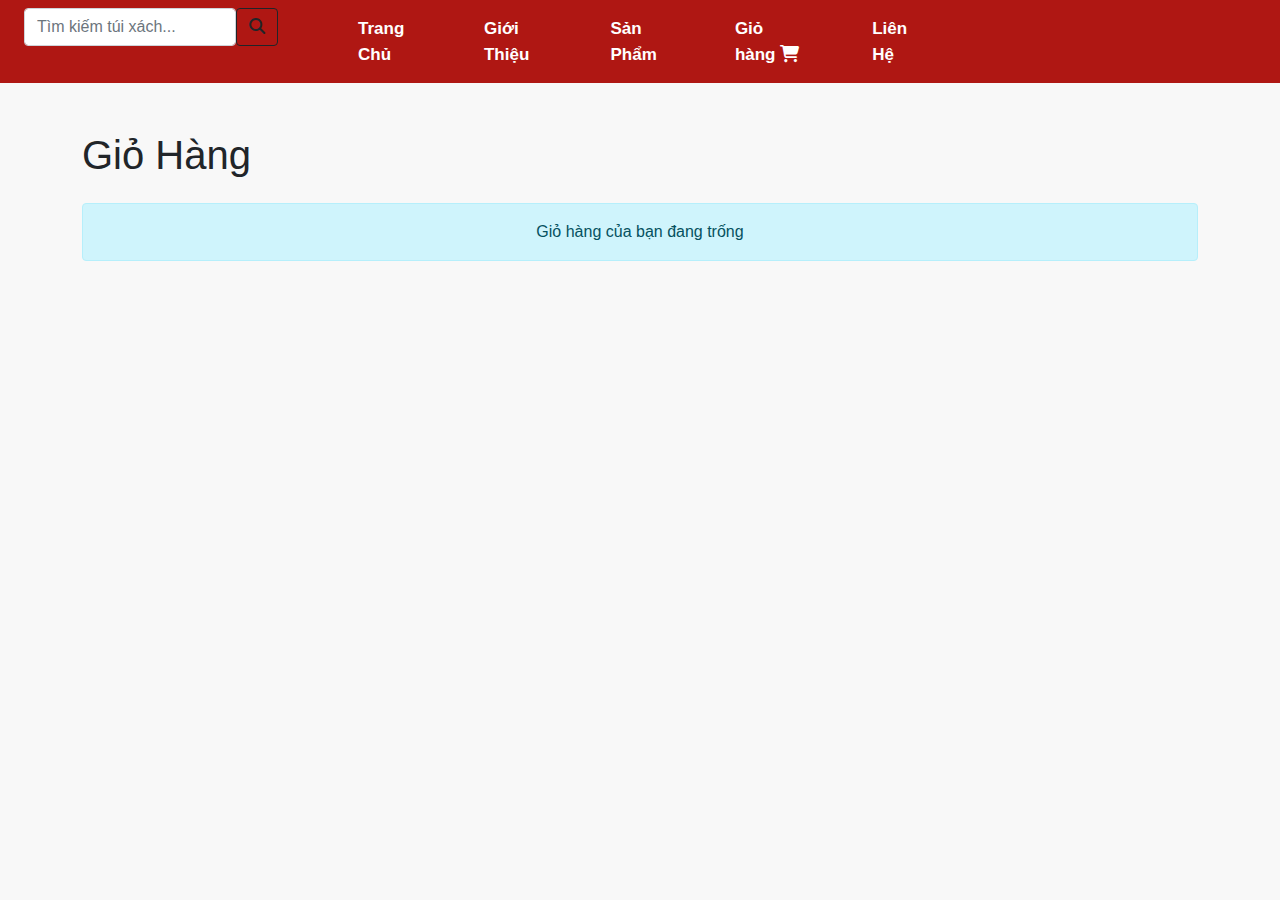
<file: cart/cart.html>
<!DOCTYPE html>
<html lang="en">
<head>
    <meta charset="UTF-8">
    <meta name="viewport" content="width=device-width, initial-scale=1.0">
    <title>Giỏ hàng</title>
    <link rel="stylesheet" href="../vendor/css/bootstrap.min.css">
    <link rel="stylesheet" href="../assets/index.css">
    <link rel="stylesheet" href="./cart.css">
    <script src="../vendor/js/bootstrap.min.js" defer></script>
    <script src="../js/index.js" defer></script>
    
    <script src="./cart.js" defer></script>
    <link rel="stylesheet" href="https://cdnjs.cloudflare.com/ajax/libs/font-awesome/6.2.1/css/all.min.css"/>
    <title>Project</title>

    
    
</head>
<body>
    <style>
         .cart-item-image {
            width: 100px;
            height: 100px;
            object-fit: cover;
        }
        .selected-item {
            background-color: #f0f0f0;
        }
    </style>
        <!--    start header-->
        <div class="row navigation">
            <div class="col-md-3 col-12">
                <nav class="navbar bg-body-tertiary">
                    <div class="container-fluid">
                        <form class="d-flex" role="search">
                            <input type="text" id="searchInput" class="form-control" placeholder="Tìm kiếm túi xách..."
                                aria-label="Search">
                            <button class="btn btn-outline-dark" type="submit"><i class="fas fa-search"></i></button>
                        </form>
                    </div>
                </nav>
            </div>
            <div class="col-md-6 col-12">
                <nav class="navbar navbar-expand-lg bg-body-tertiary">
                    <div class="container-fluid">
                        <button class="navbar-toggler" type="button" data-bs-toggle="collapse" data-bs-target="#navbarNav"
                            aria-controls="navbarNav" aria-expanded="false" aria-label="Toggle navigation">
                            <span class="navbar-toggler-icon"></span>
                        </button>
                        <div class="collapse navbar-collapse" id="navbarNavDropdown">
                            <ul class="navbar-nav mx-auto">
                                <li class="nav-item">
                                    <a class="nav-link me-5 home active" aria-current="page" href="../index.html">Trang Chủ</a>
                                </li>
                                <li class="nav-item">
                                    <a class="nav-link me-5" href="../otherpage/gioithieu.html">Giới Thiệu</a>
                                </li>
                                <li class="nav-item">
                                    <a class="nav-link me-5" href="../product/product.html">Sản Phẩm</a>
                                </li>
                                <li class="nav-item">
                                    <a class="nav-link me-5" href="./cart.html">Giỏ hàng <i class="fa fa-cart-shopping"></i></a>
                                </li>
                                <li class="nav-item">
                                    <a class="nav-link" href="../otherpage/lienhe.html">Liên Hệ</a>
                                </li>
                            </ul>
                        </div>
                    </div>
                </nav>
            </div>
            
                   
        </div>
        <!--end header-->

        <div class="container mt-5">
            <h1 class="mb-4">Giỏ Hàng</h1>
            
            <div id="cart-empty" class="alert alert-info text-center" style="display: none;">
                Giỏ hàng của bạn đang trống
            </div>
    
            <div id="cart-container" class="row" style="display: none;">
                <div class="col-md-8">
                    <div class="mb-3">
                        <div class="form-check">
                            <input class="form-check-input" type="checkbox" id="select-all">
                            <label class="form-check-label" for="select-all">
                                Chọn tất cả
                            </label>
                        </div>
                    </div>
                    <div id="cart-items" class="list-group">
                        <!-- Các sản phẩm trong giỏ hàng sẽ được thêm ở đây -->
                    </div>
                </div>
                <div class="col-md-4">
                    <div class="card">
                        <div class="card-body">
                            <h5 class="card-title">Tổng Cộng</h5>
                            <p class="card-text fs-4 fw-bold" id="cart-total">0 ₫</p>
                            <p id="selected-count" class="text-muted">Chưa chọn sản phẩm</p>
                            <button id="clear-cart" class="btn btn-danger w-100 mb-2">Xóa Giỏ Hàng</button>
                            <button id="checkout" class="btn btn-success w-100" disabled>Thanh Toán</button>
                        </div>
                    </div>
                </div>
            </div>
        </div>
    
        <!-- Bootstrap JS và Popper.js -->
        <script src="https://cdn.jsdelivr.net/npm/@popperjs/core@2.11.6/dist/umd/popper.min.js"></script>
        <script src="https://cdn.jsdelivr.net/npm/bootstrap@5.3.0/dist/js/bootstrap.min.js"></script>
        

</body>
</html>
</file>
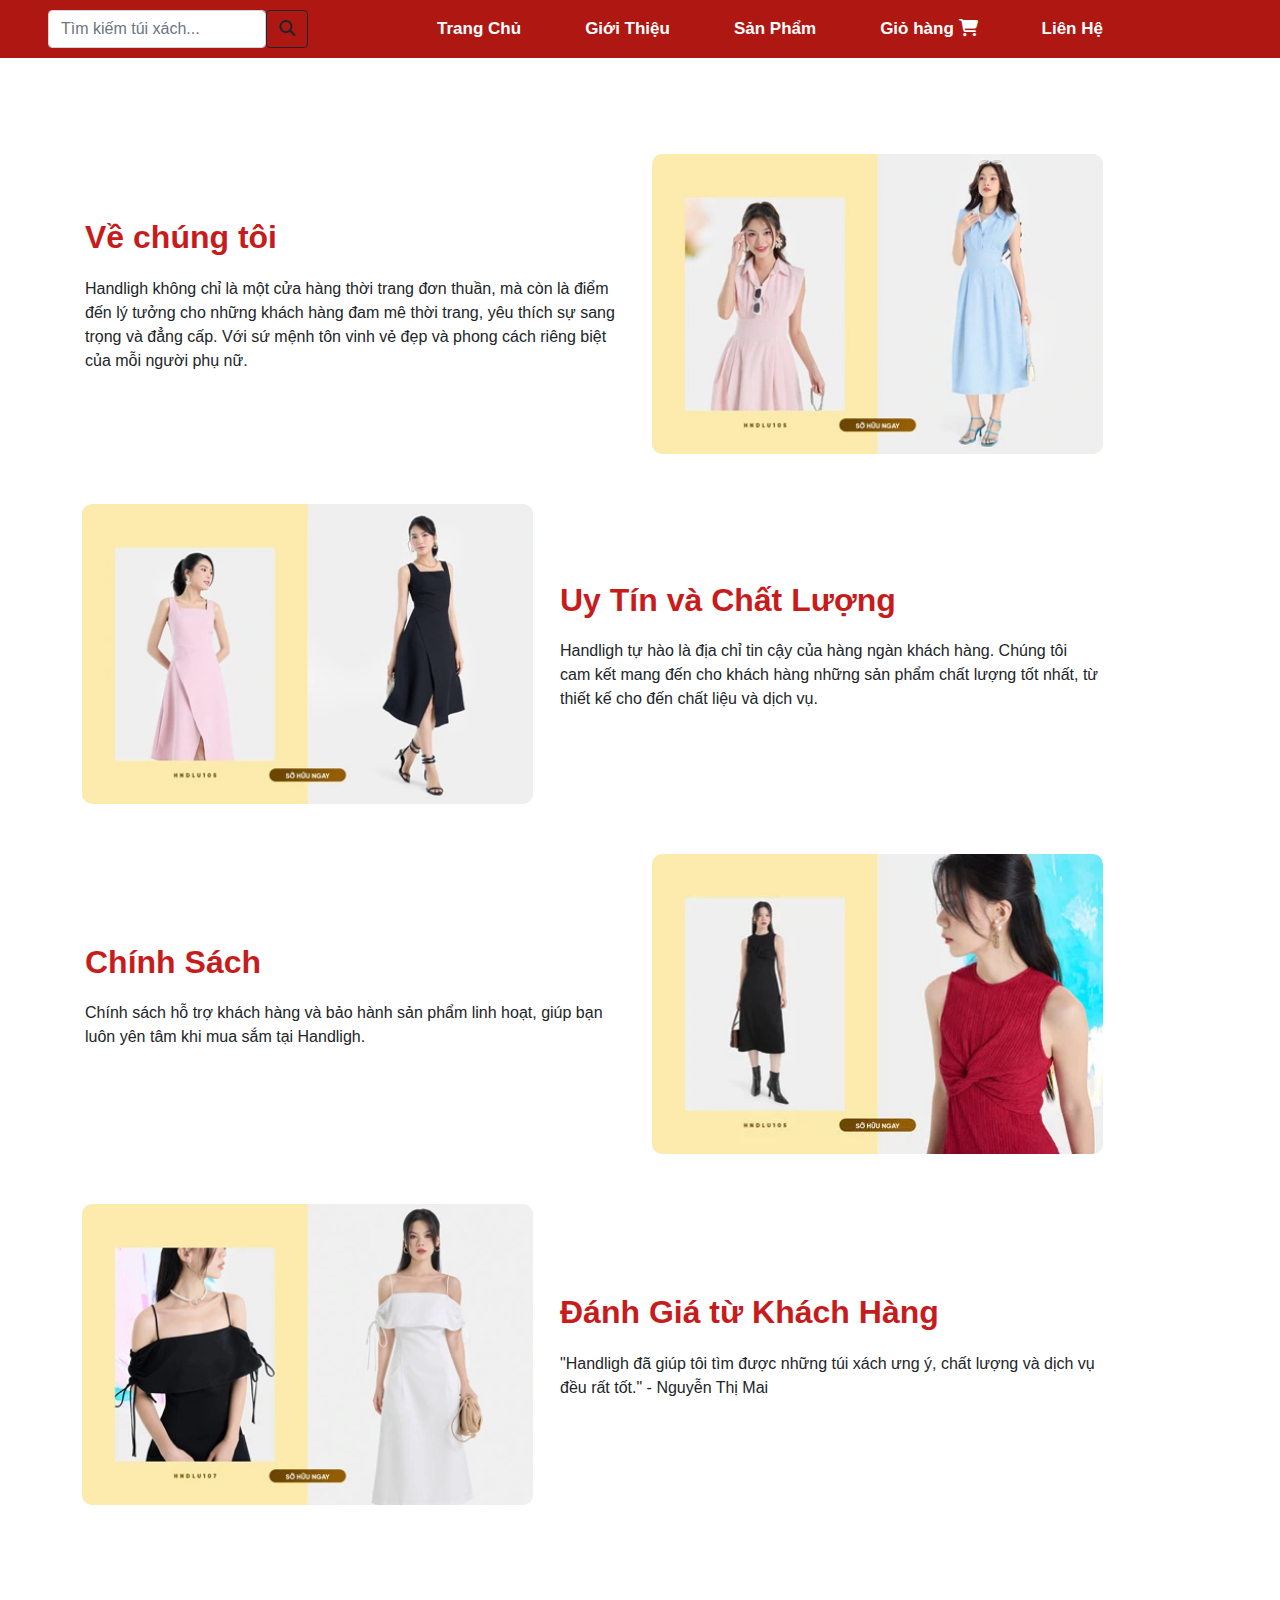
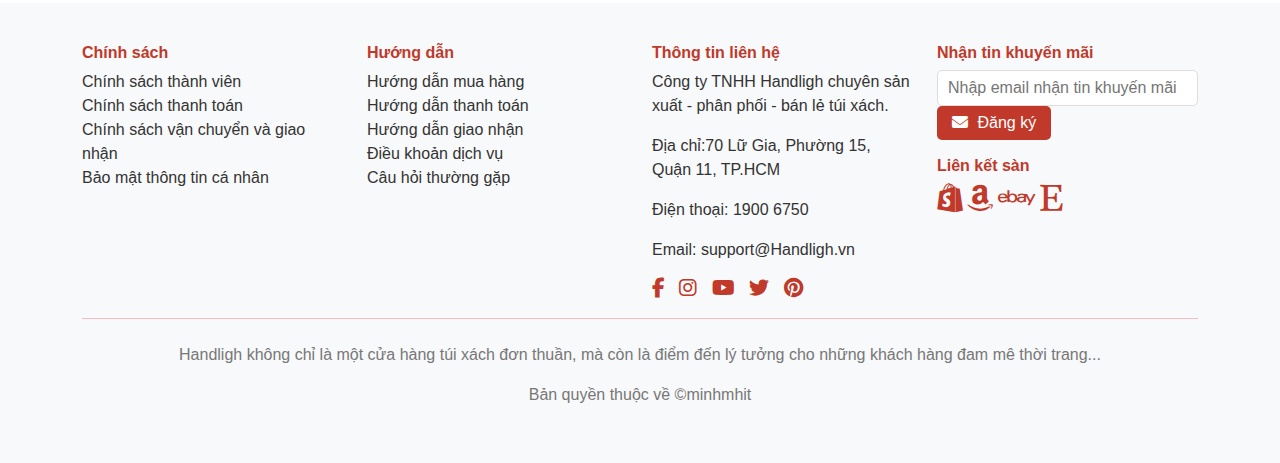
<file: otherpage/gioithieu.html>
<!DOCTYPE html>
<html lang="en">
<head>
    <meta charset="UTF-8">
    <meta name="viewport" content="width=device-width, initial-scale=1.0">
    <link rel="stylesheet" href="../vendor/css/bootstrap.min.css">
    <link rel="stylesheet" href="https://cdnjs.cloudflare.com/ajax/libs/font-awesome/6.2.1/css/all.min.css"/>
    <link rel="stylesheet" href="../assets/index.css">
    <style>
       .section-title {
    color: #c71c1c;
    font-weight: bold;
    margin-bottom: 20px;
}

.content-section {
    margin-bottom: 50px;
}

.content-section img {
    width: 100%;
    border-radius: 8px;
}

.content-section .text-content {
    padding: 15px;
}

.highlight-box {
    background-color: #f8f1d6;
    padding: 0; 
    border-radius: 10px;
    overflow: hidden; 
    position: relative;
    height: 100%; 
}

.highlight-box img {
    position: relative; 
    width: 100%; 
    height: 100%; 
    object-fit: cover; 
    border-radius: 10px;
}

    </style>
    <title>GioiThieu</title>
</head>
<body>
    <div class="row navigation mb-5">
        <div class="col-12">
            <nav class="navbar navbar-expand-lg bg-body-tertiary">
                <div class="container-fluid ">
                    <div class="container-fluid col-md-3 col-sm-8 ">
                    <form class="d-flex" role="search">
                        <input type="text" id="searchInput" class="form-control" placeholder="Tìm kiếm túi xách..."
                               aria-label="Search">
                        <button class="btn btn-outline-dark" type="submit"><i class="fas fa-search"></i></button>
                    </form>
                </div>

                    <!-- Toggle Button -->
                    <button class="navbar-toggler rounded-pill btn-outline-warning btn-danger" type="button" data-bs-toggle="collapse" data-bs-target="#navbarNavAll"
                            aria-controls="navbarNavAll" aria-expanded="false" aria-label="Toggle navigation">
                        <i class="fas fa-home"></i>
                    </button>

                    <!-- Collapsible Content -->
                    <div class="collapse navbar-collapse" id="navbarNavAll">
                        <ul class="navbar-nav mx-auto">
                            <li class="nav-item me-5" ><a class="nav-link" href="../index.html">Trang Chủ</a></li>
                            <li class="nav-item me-5"><a class="nav-link" href="./gioithieu.html">Giới Thiệu</a></li>
                            <li class="nav-item me-5"><a class="nav-link" href="../product/product.html">Sản Phẩm</a></li>
                            <li class="nav-item me-5"><a class="nav-link" href="../cart/cart.html">Giỏ hàng <i class="fa fa-cart-shopping"></i></a></li>
                            <li class="nav-item me-5"><a class="nav-link" href="./lienhe.html">Liên Hệ</a></li>
                        </ul>

                    </div>

            </nav>
        </div>

    </div>
    <div class="container py-5">
        <!-- Về chúng tôi -->
        <div class="row content-section align-items-center">
            <div class="col-md-6 text-content">
                <h2 class="section-title">Về chúng tôi</h2>
                <p>Handligh không chỉ là một cửa hàng thời trang đơn thuần, mà còn là điểm đến lý tưởng cho những khách hàng đam mê thời trang, yêu thích sự sang trọng và đẳng cấp. Với sứ mệnh tôn vinh vẻ đẹp và phong cách riêng biệt của mỗi người phụ nữ.</p>
            </div>
            <div class="col-md-5">
                <div class="highlight-box">
                    <img src="../assets/img/about/ab1.webp" alt="Về chúng tôi">
                </div>
            </div>
        </div>
    
        <!-- Uy Tín và Chất Lượng -->
        <div class="row content-section align-items-center">
            <div class="col-md-6 order-md-2 text-content">
                <h2 class="section-title">Uy Tín và Chất Lượng</h2>
                <p>Handligh tự hào là địa chỉ tin cậy của hàng ngàn khách hàng. Chúng tôi cam kết mang đến cho khách hàng những sản phẩm chất lượng tốt nhất, từ thiết kế cho đến chất liệu và dịch vụ.</p>
            </div>
            <div class="col-md-5 order-md-1">
                <div class="highlight-box">
                    <img src="../assets/img/about/ab2.webp" alt="Uy tín và chất lượng">
                </div>
            </div>
        </div>
    
        <!-- Chính Sách -->
        <div class="row content-section align-items-center">
            <div class="col-md-6 text-content">
                <h2 class="section-title">Chính Sách</h2>
                <p>Chính sách hỗ trợ khách hàng và bảo hành sản phẩm linh hoạt, giúp bạn luôn yên tâm khi mua sắm tại Handligh.</p>
            </div>
            <div class="col-md-5">
                <div class="highlight-box">
                    <img src="../assets/img/about/ab3.webp" alt="Chính sách">
                </div>
            </div>
        </div>
    
        <!-- Đánh Giá từ Khách Hàng -->
        <div class="row content-section align-items-center">
            <div class="col-md-6 order-md-2 text-content">
                <h2 class="section-title">Đánh Giá từ Khách Hàng</h2>
                <p>"Handligh đã giúp tôi tìm được những túi xách ưng ý, chất lượng và dịch vụ đều rất tốt." - Nguyễn Thị Mai</p>
            </div>
            <div class="col-md-5 order-md-1">
                <div class="highlight-box">
                    <img src="../assets/img/about/ab4.webp" alt="Khách hàng">
                </div>
            </div>
        </div>
    </div>
    <!-- footer -->
    <footer id="LienHe" class="footer">
        <div class="container">
            <div class="row">
                <!-- Policy Section -->
                <div class="col-md-3">
                    <h6>Chính sách</h6>
                    <ul class="list-unstyled">
                        <li><a href="#">Chính sách thành viên</a></li>
                        <li><a href="#">Chính sách thanh toán</a></li>
                        <li><a href="#">Chính sách vận chuyển và giao nhận</a></li>
                        <li><a href="#">Bảo mật thông tin cá nhân</a></li>
                    </ul>
                </div>

                <!-- Guide Section -->
                <div class="col-md-3">
                    <h6>Hướng dẫn</h6>
                    <ul class="list-unstyled">
                        <li><a href="#">Hướng dẫn mua hàng</a></li>
                        <li><a href="#">Hướng dẫn thanh toán</a></li>
                        <li><a href="#">Hướng dẫn giao nhận</a></li>
                        <li><a href="#">Điều khoản dịch vụ</a></li>
                        <li><a href="#">Câu hỏi thường gặp</a></li>
                    </ul>
                </div>

                <!-- Contact Information -->
                <div class="col-md-3">
                    <h6>Thông tin liên hệ</h6>
                    <p>Công ty TNHH Handligh chuyên sản xuất - phân phối - bán lẻ túi xách.</p>
                    <p>Địa chỉ:70 Lữ Gia, Phường 15, Quận 11, TP.HCM</p>
                    <p>Điện thoại: 1900 6750</p>
                    <p>Email: support@Handligh.vn</p>

                    <!-- Social Media Icons -->
                    <div class="social-icons">
                        <a href="#"><i class="fab fa-facebook-f"></i></a>
                        <a href="#"><i class="fab fa-instagram"></i></a>
                        <a href="#"><i class="fab fa-youtube"></i></a>
                        <a href="#"><i class="fab fa-twitter"></i></a>
                        <a href="#"><i class="fab fa-pinterest"></i></a>
                    </div>
                </div>

                <!-- Newsletter Section -->
                <div class="col-md-3">
                    <h6>Nhận tin khuyến mãi</h6>
                    <div class="newsletter">
                        <input type="email" placeholder="Nhập email nhận tin khuyến mãi">
                        <button type="submit">
                            <i class="fas fa-envelope"></i> Đăng ký
                        </button>
                    </div>
                    <h6 class="mt-3">Liên kết sàn</h6>
                    <div>
                        <a href="#"><i class="fab fa-shopify" style="font-size: 30px; color: #c0392b;"></i></a>
                        <a href="#"><i class="fab fa-amazon" style="font-size: 30px; color: #c0392b;"></i></a>
                        <a href="#"><i class="fab fa-ebay" style="font-size: 30px; color: #c0392b;"></i></a>
                        <a href="#"><i class="fab fa-etsy" style="font-size: 30px; color: #c0392b;"></i></a>
                    </div>
                </div>
            </div>
            <hr style="color:red;">
            <!-- Bottom Text -->
            <div class="bottom-text mt-4">
                <p>Handligh không chỉ là một cửa hàng túi xách đơn thuần, mà còn là điểm đến lý tưởng cho những khách
                    hàng đam mê thời trang...</p>
                <p>Bản quyền thuộc về &copy;minhmhit</p>
            </div>
        </div>
    </footer>
    <!--footer-->
</body>
</html>
</file>
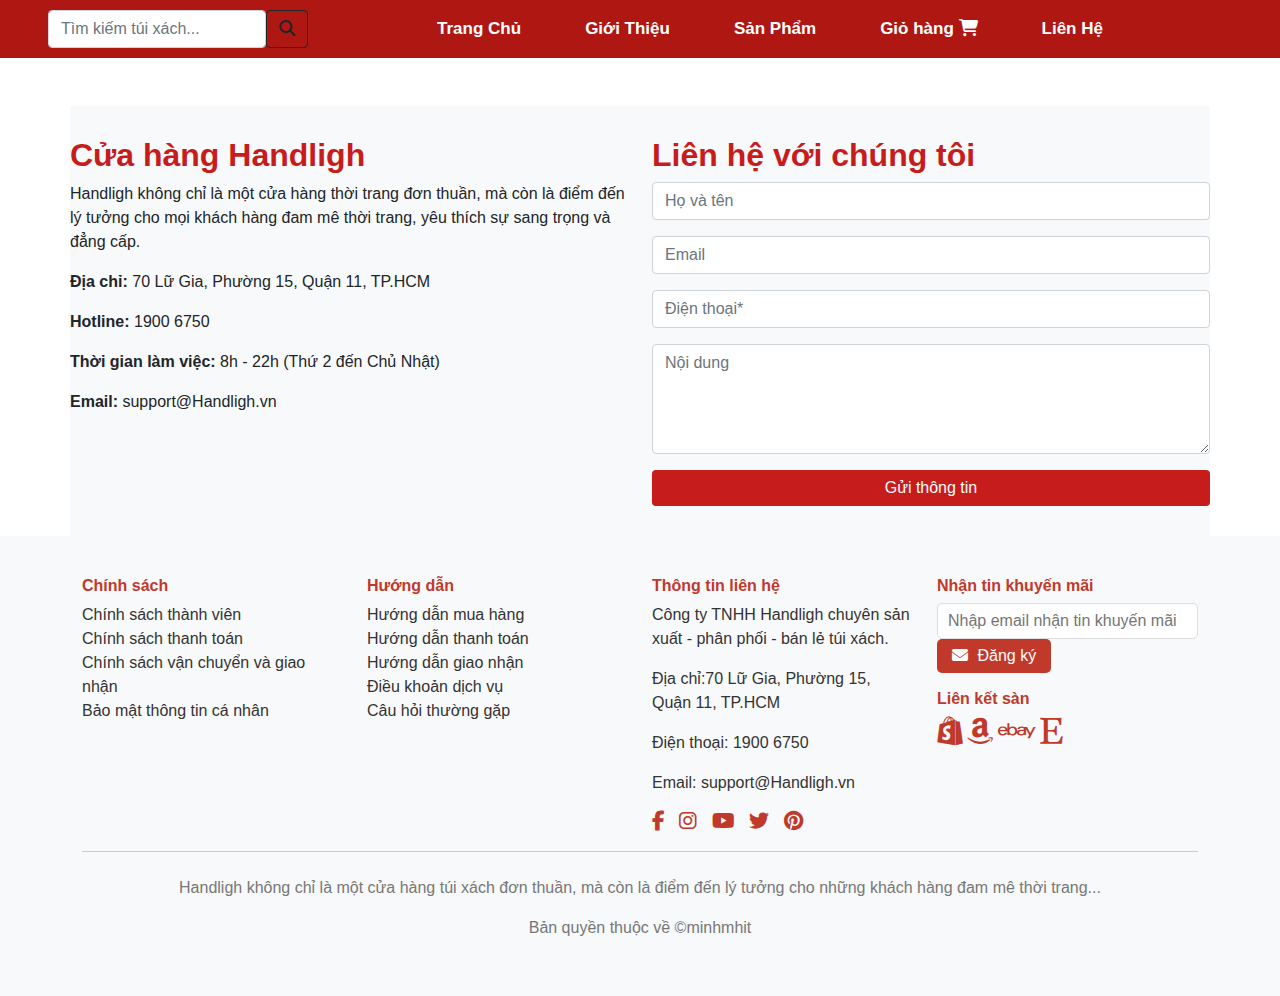
<file: otherpage/lienhe.html>
<!DOCTYPE html>
<html lang="en">
<head>
    <meta charset="UTF-8">
    <meta name="viewport" content="width=device-width, initial-scale=1.0">
    <link rel="stylesheet" href="../vendor/css/bootstrap.min.css">
    <link rel="stylesheet" href="https://cdnjs.cloudflare.com/ajax/libs/font-awesome/6.2.1/css/all.min.css"/>
    

    <style>
        .contact-section {
            padding: 30px 0;
            background-color: #f8f9fa;
        }
        .contact-section h2 {
            color: #c71c1c;
            font-weight: bold;
        }
        .contact-form button {
            background-color: #c71c1c;
            border: none;
        }
        .contact-form button:hover {
            background-color: #a81818;
        }
    </style>
    <link rel="stylesheet" href="../assets/index.css">
    <title>Lien He</title>
</head>
<body>
    <div class="row navigation mb-5">
        <div class="col-12">
            <nav class="navbar navbar-expand-lg bg-body-tertiary">
                <div class="container-fluid ">
                    <div class="container-fluid col-md-3 col-sm-8 ">
                    <form class="d-flex" role="search">
                        <input type="text" id="searchInput" class="form-control" placeholder="Tìm kiếm túi xách..."
                               aria-label="Search">
                        <button class="btn btn-outline-dark" type="submit"><i class="fas fa-search"></i></button>
                    </form>
                </div>

                    <!-- Toggle Button -->
                    <button class="navbar-toggler rounded-pill btn-outline-warning btn-danger" type="button" data-bs-toggle="collapse" data-bs-target="#navbarNavAll"
                            aria-controls="navbarNavAll" aria-expanded="false" aria-label="Toggle navigation">
                        <i class="fas fa-home"></i>
                    </button>

                    <!-- Collapsible Content -->
                    <div class="collapse navbar-collapse" id="navbarNavAll">
                        <ul class="navbar-nav mx-auto">
                            <li class="nav-item me-5" ><a class="nav-link" href="../index.html">Trang Chủ</a></li>
                            <li class="nav-item me-5"><a class="nav-link" href="./gioithieu.html">Giới Thiệu</a></li>
                            <li class="nav-item me-5"><a class="nav-link" href="../product/product.html">Sản Phẩm</a></li>
                            <li class="nav-item me-5"><a class="nav-link" href="../cart/cart.html">Giỏ hàng <i class="fa fa-cart-shopping"></i></a></li>
                            <li class="nav-item me-5"><a class="nav-link" href="./lienhe.html">Liên Hệ</a></li>
                        </ul>

                    </div>

            </nav>
        </div>

    </div>

    <div class="container contact-section mt-5">
        <div class="row">
            <!-- Thông tin cửa hàng -->
            <div class="col-md-6">
                <h2>Cửa hàng Handligh</h2>
                <p>Handligh không chỉ là một cửa hàng thời trang đơn thuần, mà còn là điểm đến lý tưởng cho mọi khách hàng đam mê thời trang, yêu thích sự sang trọng và đẳng cấp.</p>
                <ul class="list-unstyled">
                    <li class="mb-3"><i class="bi bi-geo-alt-fill text-danger"></i> <strong>Địa chỉ:</strong> 70 Lữ Gia, Phường 15, Quận 11, TP.HCM</li>
                    <li class="mb-3"><i class="bi bi-telephone-fill text-danger"></i> <strong>Hotline:</strong> 1900 6750</li>
                    <li class="mb-3"><i class="bi bi-clock-fill text-danger"></i> <strong>Thời gian làm việc:</strong> 8h - 22h (Thứ 2 đến Chủ Nhật)</li>
                    <li><i class="bi bi-envelope-fill text-danger"></i> <strong>Email:</strong> support@Handligh.vn</li>
                </ul>
            </div>
            <!-- Form liên hệ -->
            <div class="col-md-6">
                <h2>Liên hệ với chúng tôi</h2>
                <form class="contact-form">
                    <div class="mb-3">
                        <input type="text" class="form-control" placeholder="Họ và tên" required>
                    </div>
                    <div class="mb-3">
                        <input type="email" class="form-control" placeholder="Email" required>
                    </div>
                    <div class="mb-3">
                        <input type="tel" class="form-control" placeholder="Điện thoại*" required>
                    </div>
                    <div class="mb-3">
                        <textarea class="form-control" rows="4" placeholder="Nội dung"></textarea>
                    </div>
                    <button type="submit" class="btn btn-primary w-100 text-white">Gửi thông tin</button>
                </form>
            </div>
        </div>
    </div>
     <!-- footer -->
     <footer id="LienHe" class="footer">
        <div class="container">
            <div class="row">
                <!-- Policy Section -->
                <div class="col-md-3">
                    <h6>Chính sách</h6>
                    <ul class="list-unstyled">
                        <li><a href="#">Chính sách thành viên</a></li>
                        <li><a href="#">Chính sách thanh toán</a></li>
                        <li><a href="#">Chính sách vận chuyển và giao nhận</a></li>
                        <li><a href="#">Bảo mật thông tin cá nhân</a></li>
                    </ul>
                </div>

                <!-- Guide Section -->
                <div class="col-md-3">
                    <h6>Hướng dẫn</h6>
                    <ul class="list-unstyled">
                        <li><a href="#">Hướng dẫn mua hàng</a></li>
                        <li><a href="#">Hướng dẫn thanh toán</a></li>
                        <li><a href="#">Hướng dẫn giao nhận</a></li>
                        <li><a href="#">Điều khoản dịch vụ</a></li>
                        <li><a href="#">Câu hỏi thường gặp</a></li>
                    </ul>
                </div>

                <!-- Contact Information -->
                <div class="col-md-3">
                    <h6>Thông tin liên hệ</h6>
                    <p>Công ty TNHH Handligh chuyên sản xuất - phân phối - bán lẻ túi xách.</p>
                    <p>Địa chỉ:70 Lữ Gia, Phường 15, Quận 11, TP.HCM</p>
                    <p>Điện thoại: 1900 6750</p>
                    <p>Email: support@Handligh.vn</p>

                    <!-- Social Media Icons -->
                    <div class="social-icons">
                        <a href="#"><i class="fab fa-facebook-f"></i></a>
                        <a href="#"><i class="fab fa-instagram"></i></a>
                        <a href="#"><i class="fab fa-youtube"></i></a>
                        <a href="#"><i class="fab fa-twitter"></i></a>
                        <a href="#"><i class="fab fa-pinterest"></i></a>
                    </div>
                </div>

                <!-- Newsletter Section -->
                <div class="col-md-3">
                    <h6>Nhận tin khuyến mãi</h6>
                    <div class="newsletter">
                        <input type="email" placeholder="Nhập email nhận tin khuyến mãi">
                        <button type="submit">
                            <i class="fas fa-envelope"></i> Đăng ký
                        </button>
                    </div>
                    <h6 class="mt-3">Liên kết sàn</h6>
                    <div>
                        <a href="#"><i class="fab fa-shopify" style="font-size: 30px; color: #c0392b;"></i></a>
                        <a href="#"><i class="fab fa-amazon" style="font-size: 30px; color: #c0392b;"></i></a>
                        <a href="#"><i class="fab fa-ebay" style="font-size: 30px; color: #c0392b;"></i></a>
                        <a href="#"><i class="fab fa-etsy" style="font-size: 30px; color: #c0392b;"></i></a>
                    </div>
                </div>
            </div>
            <hr style="color:red;">
            <!-- Bottom Text -->
            <div class="bottom-text mt-4">
                <p>Handligh không chỉ là một cửa hàng túi xách đơn thuần, mà còn là điểm đến lý tưởng cho những khách
                    hàng đam mê thời trang...</p>
                <p>Bản quyền thuộc về &copy;minhmhit</p>
            </div>
        </div>
    </footer>
    <!--footer-->
    
    
    <script src="https://cdn.jsdelivr.net/npm/@popperjs/core@2.11.6/dist/umd/popper.min.js"></script>
    <script src="https://cdn.jsdelivr.net/npm/bootstrap@5.3.0/dist/js/bootstrap.min.js"></script>
</body>
</html>
</file>
<file: assets/index.css>
*{
    margin: 0;
    padding: 0;
    box-sizing: border-box;
}
body{
    font-family: Arial, Helvetica, sans-serif;
    background-color:#FFFFFF;
    overflow-x: hidden;
}
/*header*/
.top-buttons .btn {
    background-color: #c0392b;
    color: #fff;
    border-radius: 5px;
    margin: 0 5px;
}
.icon-section i {
    font-size: 24px;
    color: #333;
}
.navigation{
    background-color: #AF1713;
}
.nav-link {
    color:rgb(1,1,1);
    font-weight: bold;
    font-size: 17px;
    transition: color 0.3s, transform 0.3s;
}
.nav-link >.home {
    color: #ffc107;
    font-weight: bold;
    text-shadow: 1px 1px 2px rgba(0, 0, 0, 0.5);
}
.nav-item a{
    color:#ffffff;
}
.menu {
    background-color: #AF1713;
}
.nav-link:hover {
    color: #ffc107;
    transform: scale(1.1);
}
/*end header*/
/* voucher and marquee*/
.marquee-container {
    overflow: hidden;
    white-space: nowrap;
    width: 100%;
    background-color: #D93025;
    padding: 10px 0;
    font-size: 3rem;
    font-weight: bold;
    color: #fff;
}
.marquee {
    display: inline-block;
    animation: marquee 20s linear infinite;
}
@keyframes marquee {
    0% { transform: translateX(100%); }
    100% { transform: translateX(-100%); }
}
.marquee span {
    margin-right: 20vw;
}
.discount-card {
    margin-top: 50px;
    border: 2px solid #d93025;
    border-radius: 5px;
    text-align: center;
    color: #d93025;
    font-weight: bold;
    width: 300px;
}
.discount-header {
    background-color: #d93025;
    color: white;
    padding: 10px;
}
.discount-header span {
    font-size: 20px;
}
.code-title {
    color: #fbbd05;
    font-size: 18px;
    margin: 10px 0;
}
.copy-btn {
    background-color: #fbbd05;
    color: white;
    border: none;
    padding: 5px 15px;
    border-radius: 5px;
    font-size: 14px;
    font-weight: bold;
}

.copy-popup {
    position: fixed;
    top: 20px;
    left: 50%;
    transform: translateX(-50%);
    background-color: #28a745;
    color: white;
    padding: 10px 20px;
    border-radius: 5px;
    z-index: 1000;
    font-size: 16px;
}
/*end voucher*/


/*product*/
.product-header {
    transition: color 0.1s ease;
    font-weight: bold;
}
.product-header:hover {
    color: #D93025;
    cursor: pointer;
}
.product-wrapper{
    padding: 20px;
    margin-top: 20px;
    width: 100%;
    height: 450px;
    background-color: #f8f9fa;
    border-radius: 8px;
    box-shadow: 0 4px 8px rgba(0, 0, 0, 0.1);
    overflow: hidden;
    transition: transform 0.2s ease;
}
.product-thumbnail{
    width: 100%;
    height: 80%;

}
.product-wrapper:hover{
    transform: scale(1.05);
    box-shadow: 0 8px 16px rgba(0, 0, 0, 0.2);
}
.img{
    position: relative;
}
.img img{
    width: 100%;
    height: 250px;
    object-fit: cover;
    margin-top: 15px;
    border-top-left-radius: 8px;
    border-top-right-radius: 8px;
}
.product-info{
    width: 100%;
    height: 5%;
}
.product-thumbnail:hover > .row > .quickacess {
    display: block;


}
.quickacess{
    position: absolute;
    bottom: 0;
    left: 0;
    right: 0;
    width: 100%;
    display:none;
    margin: 0;
    padding: 0;

}


.viewall, .quickview{
    background-color: #ccc;
    color: #D93025;
    text-align: center;
    font-size: 16px;
    cursor: pointer;
    transition: background-color 0.3s ease, color 0.3s ease;
}
.quickview:hover , .viewall:hover{
    background-color: #ff0000;
    color: #ffffff;

}


.white {
    background-color: white;
    border: 1px solid #ccc;
}

.black {
    background-color: black;
}
.cartbtn{
    color: #d93025;
    padding: 10px;
    margin-bottom: 30px;
}
.cartbtn:hover {
    background-color: #ccc;
    transition: background-color 0.3s ease, color 0.3s ease;
}

/*end product*/

/* Custommer rating */

.testimonial-header {
    display: flex; 
    align-items: center;
    height: 300px;
}

.avatar,
.info {
    flex: 1; 
    text-align: center;
}

.avatar img {
    width: 100%; 
    height: 250px; 
    object-fit: cover; 
   
}


/*start ft*/
.policy-item {
    text-align: center;
    transition: transform 0.3s ease, box-shadow 0.3s ease;
}

.policy-item i {
    font-size: 48px;
    margin-bottom: 15px;
    transition: transform 0.3s ease;
}

.policy-item h4 {
    font-size: 18px;
    font-weight: bold;
    margin-bottom: 10px;
}

.policy-item p {
    font-size: 14px;
}


.policy-item:hover {
    transform: scale(1.05);
    box-shadow: 0 4px 8px rgba(0, 0, 0, 0.1);
}

.policy-item:hover i {
    transform: scale(1.2);
}


.policy-item i, .policy-item h4, .policy-item p {
    display: block;
    margin: 0 auto;
}
.service{
    height: 20vh;
    width: 100%;
}

.footer {
    background-color: #f8f9fa;
    padding: 40px 0;
    color: #333;

}
.footer h6 {
    color: #c0392b;
    font-weight: bold;
}
.footer a {
    color: #333;
    text-decoration: none;
}
.footer a:hover {
    color: #c0392b;
    text-decoration: underline;
}
.social-icons i {
    font-size: 20px;
    margin-right: 10px;
    color: #c0392b;
}
.social-icons i:hover {
    color: #555;
}
.newsletter input[type="email"] {
    border: 1px solid #ddd;
    padding: 5px 10px;
    width: 100%;
    border-radius: 5px;
}
.newsletter button {
    background-color: #c0392b;
    color: #fff;
    border: none;
    border-radius: 5px;
    padding: 5px 15px;
    cursor: pointer;
}
.newsletter button i {
    margin-right: 5px;
}
.bottom-text {
    text-align: center;
    color: #777;
    margin-top: 20px;
}
.container-footer{
    margin: 0 80px;
}
/* end ft*/

/*QUAN-SAN*/
.navigation .btnLogin-popup{
    width: 130px;
    height: 50px;
    background: transparent;
    border: 2px solid white;
    border-radius: 6px;
    cursor: pointer;
    font-size: 1.1em;
    outline: none;
    color: white;
    font-weight: 500;
    margin-left: 40px;
    transition: .5s;
}
.navigation .btnLogin-popup:hover{
    color: white;
    background: #162938;
}
.navigation .btnRegister-popup{
    width: 130px;
    height: 50px;
    background: transparent;
    border: 2px solid white;
    border-radius: 6px;
    cursor: pointer;
    font-size: 1.1em;
    outline: none;
    color: white;
    font-weight: 500;
    margin-left: 40px;
    transition: .5s;
}
.navigation .btnRegister-popup:hover{
    color: white;
    background: #162938;
}
.btn-menu{
    width: 130px;
    height: 50px;
    background: transparent;
    border: 2px solid white;
    border-radius: 6px;
    cursor: pointer;
    font-size: 1.1em;
    outline: none;
    color: white;
    font-weight: 500;
    margin-left: 40px;
    transition: .5s;
}
.btn-menu:hover{
    color: #ccc;
}
.dropdown-item:focus{
    background: #162938;
}
.fa-user{
    margin-left: -30px;
}
.user-infor{
    width: 180px;
    font-size: 17px;
    align-content: center;
    white-space: nowrap;
    text-overflow: ellipsis;
}
.wrapper{
    display: none;
    position: fixed;
}
.wrapper::before{
    height: 100%;
    width: 100%;
    background: rgba(0, 0, 0, 0.4);
    position: fixed;
    content: '';
    left: 0;
    top: 0;
    z-index: -1;
}
.wrapper.active-popup{
    display: flex;
}

.wrapper-dialog{
    position: fixed;
    transform: translate(-50%, 0);
    top: 10%;
    left: 50%;
    width: 400px;
    height: 440px;
    border: 2px solid rgba(255,255,255, 0.5);
    border-radius: 20px;
    backdrop-filter: blur(20px);
    box-shadow: 0 0 30px rgba(0,0,0, 0.5) ;
    justify-content: center;
    align-items: center;
    overflow: hidden;
    transition: transform .5s ease, height .2s ease;
    z-index: 10;
}
.wrapper-dialog .btn:hover{
    background: #162938;
    color: #b3b2b2;
}

.wrapper-active{
    height : 520px;
}
.wrapper .form-box{
    width: 100%;
    padding: 40px;
    background-color: #fff;
    
}
.wrapper .form-box.login{
    position: absolute;
    transition: transform .18s ease;
    transform: translateX(0);
}
.wrapper.active .form-box.login{
    transition: none;
    transform: translateX(-400px);
}
.wrapper .form-box.register{
    position: absolute;
    transition: none;
    transform: translateX(400px);
}
.wrapper.active .form-box.register{
    transition: none;
    transform: translateX(0);
}
.wrapper .icon-close{
    position: absolute;
    top: 0;
    right: 0;
    width: 45px;
    height: 45px;
    font-size: 2em;
    background: #162938;
    display: flex;
    justify-content: center;
    align-items: center ;
    overflow: hidden;
    border-bottom-left-radius: 20px;
    cursor: pointer;
    z-index: 1;
}

.form-box h2{
    font-size: 2em;
    color: #162938 ;
    text-align: center;
}
.input-box{
    position: relative;
    width: 100%;
    height: 50px;
    border-bottom: 2px solid #162938;
    margin: 30px 0;
}
.input-box label{
    color: #162938;
    position: absolute;
    top: 50%;
    left: 5px;
    transform: translateY(-50%);
    font-weight: 500;
    font-size: 1em;
    pointer-events: none;
    transition: .5s;
}
.input-box input:focus~label,
.input-box input:valid~label{
    top: -5px;
}
.input-box input{
    width: 100%;
    height: 100%;
    background: transparent;
    border: none;
    outline: none;
    font-weight: 600;
    color: #162938;
    font-size: 1em;
    padding: 0 35px 0 5px;
}
.input-box .icon{
    position: absolute;
    right: 8px;
    font-size: 1.2em;
    color: #162938;
    line-height: 57px;
}
.remember-forgot{
    font-size: 0.9rem;
    color: #162938;
    font-weight: 500;
    justify-content: space-between;
    display: flex;
    margin: -15px 0 15px;
}
.remember-forgot label input {
    accent-color: #162938;
    margin-right: 3px;
}
.remember-forgot a{
    color: #162938;
    text-decoration: none;
}
.remember-forgot a:hover{
    text-decoration: underline;
}
.login-register{
    font-size: 0.9em;
    color: #162938;
    text-align: center;
    font-weight: 500;
    margin: 25px 0 10px;
}
.login-register p a{
    color: #162938;
    text-decoration: underline;
    font-weight: 600;
}

.login-link {
    text-decoration: underline;
    color: #162938
}
.form-box.forgot-password {
    display: none;
    height: 440px;
}
.authen{
    display: none;
}
.form-message{
    color: red;
}

/*!*QUAN-SAN code with no comment. I don't know :333*!*/
/* end QUAN-SAN*/

/* Search */

@keyframes topdown{
	0% {transform: translateY(-800px)}
	70% {transform: translateY(0)}
}
#searchSection .container {
    max-width: 70%;
}
#searchSection{
	position: fixed;
	top: 0;
	left: 0;
	z-index: 10;
	height: 100vh;
	width: 100vw;
	overflow-x: auto;
	background-color: #fff;
	display: none;
	animation: topdown 1s;
}
#searchSection .close{
    position: absolute;
	top: 30px;
	right: 140px;
	font-size: 15pt;

	cursor: pointer;
    
}
#searchSection .searchBox{
    height: 50px;
	width: 100%;
	margin: 20px auto;
	padding: 10px;
	background-color: rgb(245, 239, 239);
}
#searchSection .searchBox input{
    height: 100%;
	width: 100%;
	font-size: 13pt;
	outline: none;
    border: none;
    background-color: rgb(245, 239, 239);
}
#searchSection #searchAdvance{
    font-size: 14pt;
    align-items: center;
    flex-direction: column;
}
#searchSection .active{
    display: flex !important;
}
#searchSection #searchAdvance div:first-child{
    width: auto;
}
#searchSection #searchAdvance div:last-child{
    width: auto;
}
#searchSection #searchAdvance div input{
    width: 100px;
    padding: 5px;
    font-size: 12pt;
    margin-top: 5px;
}
#searchSection #searchAdvance div select{
    vertical-align: top;
	padding: 10px 5px;
	font-size: 12pt;
	text-align: center;
	outline: none;
	border: 1px solid #000;
}
#searchSection #searchResult{
	width: 100%;
}
#searchSection .row {
    margin: 0;
    --bs-gutter-x: 0.5rem;
}
#searchSection .product-thumbnail {
    height: 40%;
}
#searchSection p {
    margin-top: 1rem;
}
 .truncate-text {
    white-space: nowrap; /* Đảm bảo văn bản nằm trên một dòng */
    overflow: hidden;    /* Ẩn phần nội dung bị tràn */
    text-overflow: ellipsis; /* Hiển thị dấu "..." nếu văn bản dài hơn */
}
#searchSection .product-wrapper {
    height: auto;
    padding: 5px;
}
#searchSection .cartbtn {
    margin-bottom: 0;
}
</file>
<file: cart/cart.css>
body {
    font-family: Arial, sans-serif;
    margin: 0;
    padding: 0;
    background-color: #f8f8f8;
}

header.header-cart {
    display: flex;
    align-items: center;
    padding: 10px 20px;
    background-color: #f53d2d;
    color: white;
}

header.header-cart img {
    width: 40px;
    height: 40px;
    margin-right: 10px;
}

header.header-cart h1 {
    font-size: 20px;
    margin: 0;
}

#cart-items {
    display: flex;
    flex-direction: column;
    gap: 20px;
    padding: 20px;
    background-color: #fff;
    margin-bottom: 80px;
}

.cart-item {
    display: grid;
    grid-template-columns: 5% 25% 15% 20% 15% 20%;
    align-items: center;
    border-bottom: 1px solid #ddd;
    padding: 10px 0;
    background-color: #fff;
}

.cart-item img {
    width: 80px;
    height: 80px;
    object-fit: cover;
    margin-right: 10px;
}

.cart-item .cart-item-details {
    display: flex;
    align-items: center;
    gap: 10px;
}

.cart-item .cart-item-info {
    display: flex;
    flex-direction: column;
}

.cart-item .cart-item-price,
.cart-item .cart-item-total {
    text-align: center;
    font-weight: bold;
    color: #f60;
}

.cart-item-actions {
    text-align: center;
}

.quantity-container {
    display: flex;
    align-items: center;
    justify-content: center;
    gap: 5px;
}

.quantity-container button {
    width: 30px;
    height: 30px;
    font-size: 18px;
    line-height: 1;
}

.quantity-container .quantity {
    width: 30px;
    text-align: center;
}

#cart-footer {
    position: fixed;
    bottom: 0;
    left: 0;
    width: 100%;
    background-color: #fff;
    box-shadow: 0 -2px 5px rgba(0, 0, 0, 0.1);
    padding: 10px 20px;
    display: flex;
    justify-content: space-between;
    align-items: center;
}

#cart-footer #cart-total {
    font-size: 18px;
    font-weight: bold;
}

#cart-footer #cart-actions {
    display: flex;
    gap: 10px;
}

.cart-button {
    padding: 10px 20px;
    font-size: 16px;
    border: none;
    border-radius: 5px;
    cursor: pointer;
}

.cart-button i {
    margin-right: 5px;
}

#clear-cart {
    background-color: #f53d2d;
    color: white;
}

#checkout {
    background-color: #28a745;
    color: white;
}
</file>
